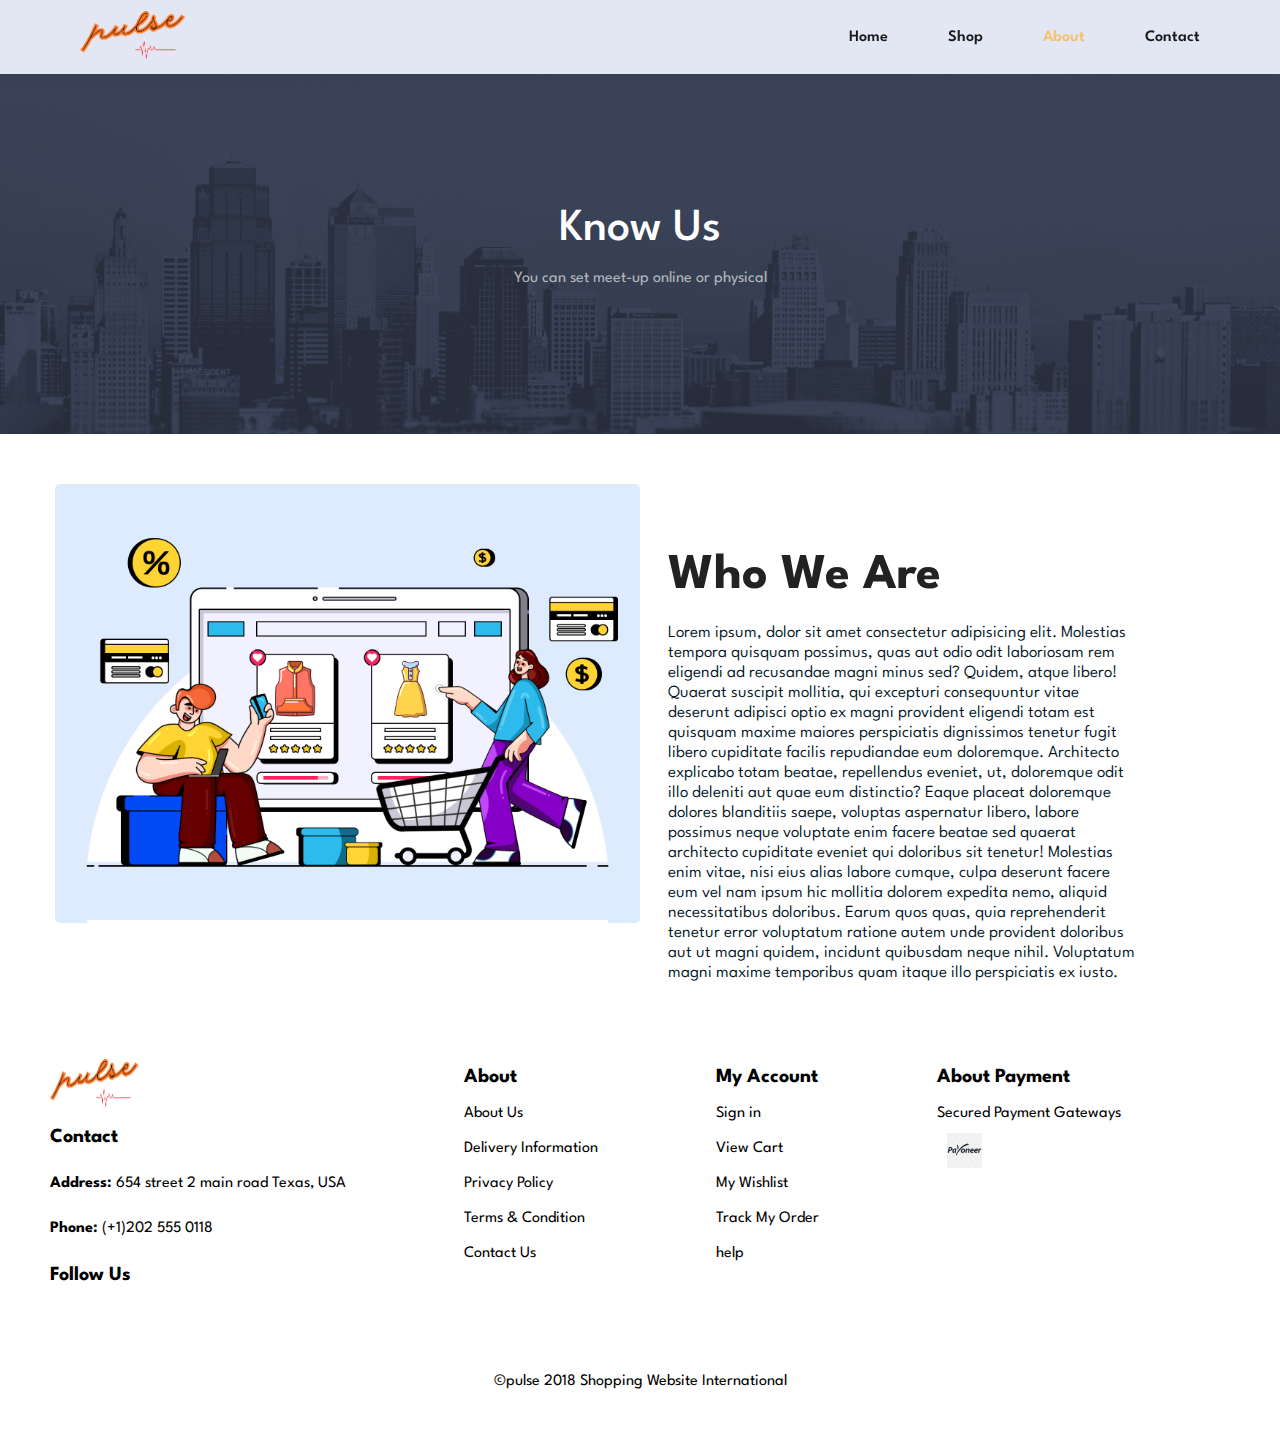
<file: ec-p/about.html>
<!DOCTYPE html>
<html lang="en">
<head>
    <meta charset="UTF-8">
    <meta name="viewport" content="width=device-width, initial-scale=1.0">
    <link rel="stylesheet" href="https://cdnjs.cloudflare.com/ajax/libs/font-awesome/6.6.0/css/all.min.css" integrity="sha512-Kc323vGBEqzTmouAECnVceyQqyqdsSiqLQISBL29aUW4U/M7pSPA/gEUZQqv1cwx4OnYxTxve5UMg5GT6L4JJg==" crossorigin="anonymous" referrerpolicy="no-referrer" />
    <link rel="stylesheet" href="style.css">
    <title>about</title>
</head>
<body>
    <section id="header">
        <a href=""><img src="img/pulse.png" class="logo" alt=""></a>
        <div class="navop">
            <ul class="pages" >
                <li><a  href="index.html">Home</a></li>
                <li><a href="shop.html">Shop</a></li>
                <li><a class="active" href="about.html">About</a></li>
                <li><a href="contact.php">Contact</a></li>




            </ul>
        </div>
      
    </section>


   <section class="shopmsg aboutmsg">

    <h2>Know Us</h2>
    <p>You can set meet-up online or physical</p>

   </section>

   <section id="aboutus">
    <div class="aboutpic">
        <img src="img/about/a6.jpg" alt="">
    </div>
    <div class="aboutdet">
        <h1>Who We Are</h1>
       <p>Lorem ipsum, dolor sit amet consectetur adipisicing elit. Molestias tempora quisquam possimus, quas aut odio odit laboriosam rem eligendi ad recusandae magni minus sed? Quidem, atque libero! Quaerat suscipit mollitia, qui excepturi consequuntur vitae deserunt adipisci optio ex magni provident eligendi totam est quisquam maxime maiores perspiciatis dignissimos tenetur fugit libero cupiditate facilis repudiandae eum doloremque. Architecto explicabo totam beatae, repellendus eveniet, ut, doloremque odit illo deleniti aut quae eum distinctio? Eaque placeat doloremque dolores blanditiis saepe, voluptas aspernatur libero, labore possimus neque voluptate enim facere beatae sed quaerat architecto cupiditate eveniet qui doloribus sit tenetur! Molestias enim vitae, nisi eius alias labore cumque, culpa deserunt facere eum vel nam ipsum hic mollitia dolorem expedita nemo, aliquid necessitatibus doloribus. Earum quos quas, quia reprehenderit tenetur error voluptatum ratione autem unde provident doloribus aut ut magni quidem, incidunt quibusdam neque nihil. Voluptatum magni maxime temporibus quam itaque illo perspiciatis ex iusto.</p>
    </div>
   </section>








    <footer>
        <div id="main">
        <div class="company">
            <img src="img/pulse.png" alt="">
            <h4>Contact</h4>
            <p><b>Address:</b> 654 street 2 main road  Texas, USA</p>
            <p><b>Phone:</b> (+1)202 555 0118</p>
            <h4>Follow Us</h4>
            <div class="social">
                <i class="fa-brands fa-facebook-f"></i>
                <i class="fa-brands fa-instagram"></i>
                <i class="fa-brands fa-whatsapp"></i>
            </div>
        </div>
        <div class="about">
            <h4>About</h4>
            <p>About Us</p>
            <p>Delivery Information</p>
            <p>Privacy Policy</p>
            <p>Terms & Condition</p>
            <p>Contact Us</p>
        </div>
        <div class="account about">
            <h4>My Account</h4>
            <p>Sign in</p>
            <p>View Cart</p>
            <p>My Wishlist</p>
            <p>Track My Order</p>
            <p>help</p>
        </div>

        <div class="payment about">
            <h4>About Payment</h4>
            <p>Secured Payment Gateways</p>
            <div class="gateway">
                <i class="fa-brands fa-cc-visa"></i>
                <i class="fa-brands fa-cc-mastercard"></i>
                <img src="img/pay/payoneer.png" alt="">
                <i class="fa-brands fa-cc-paypal"></i>
                <i class="fa-brands fa-bitcoin"></i>

            </div>
        </div>

    </div>
    <div class="copyright">
        <p>©pulse 2018 Shopping Website International</p>
    </div>
    </footer>





    <script src="dynamics.js"></script>
</body>
</html>
</file>
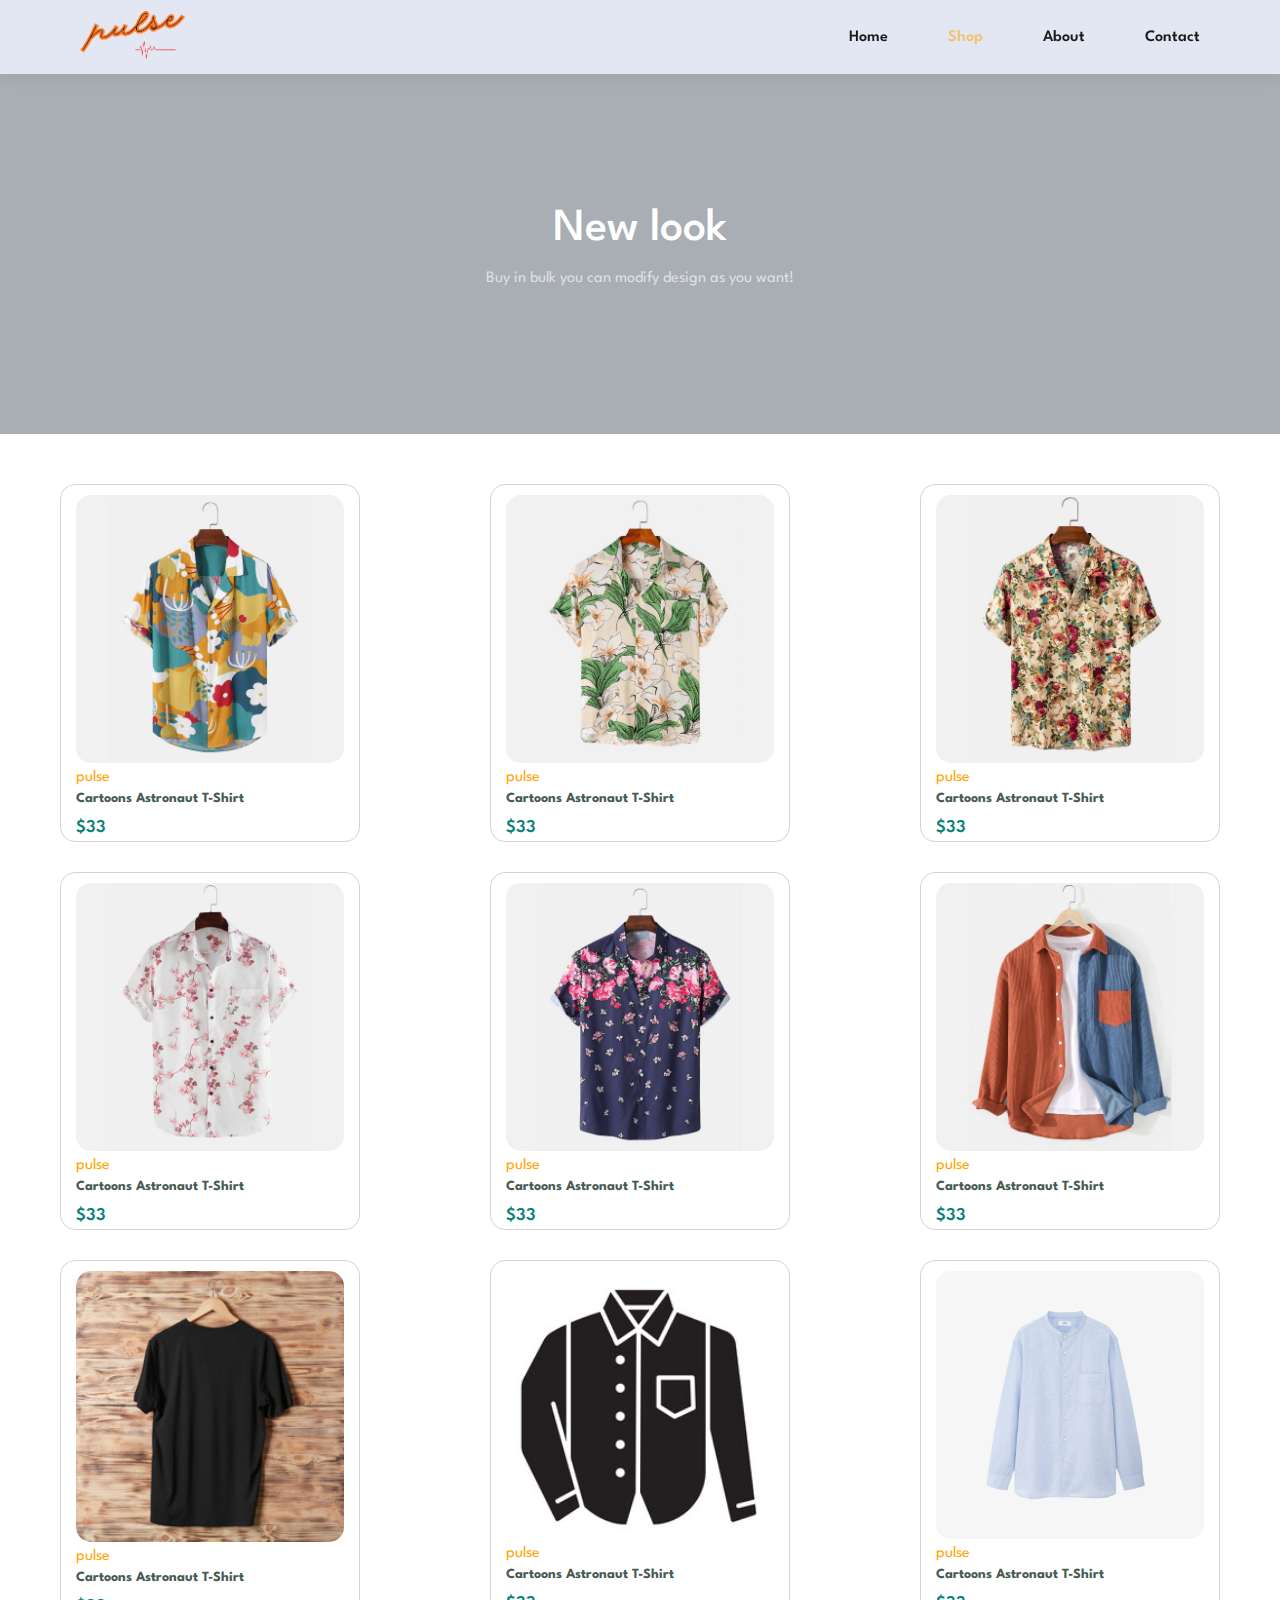
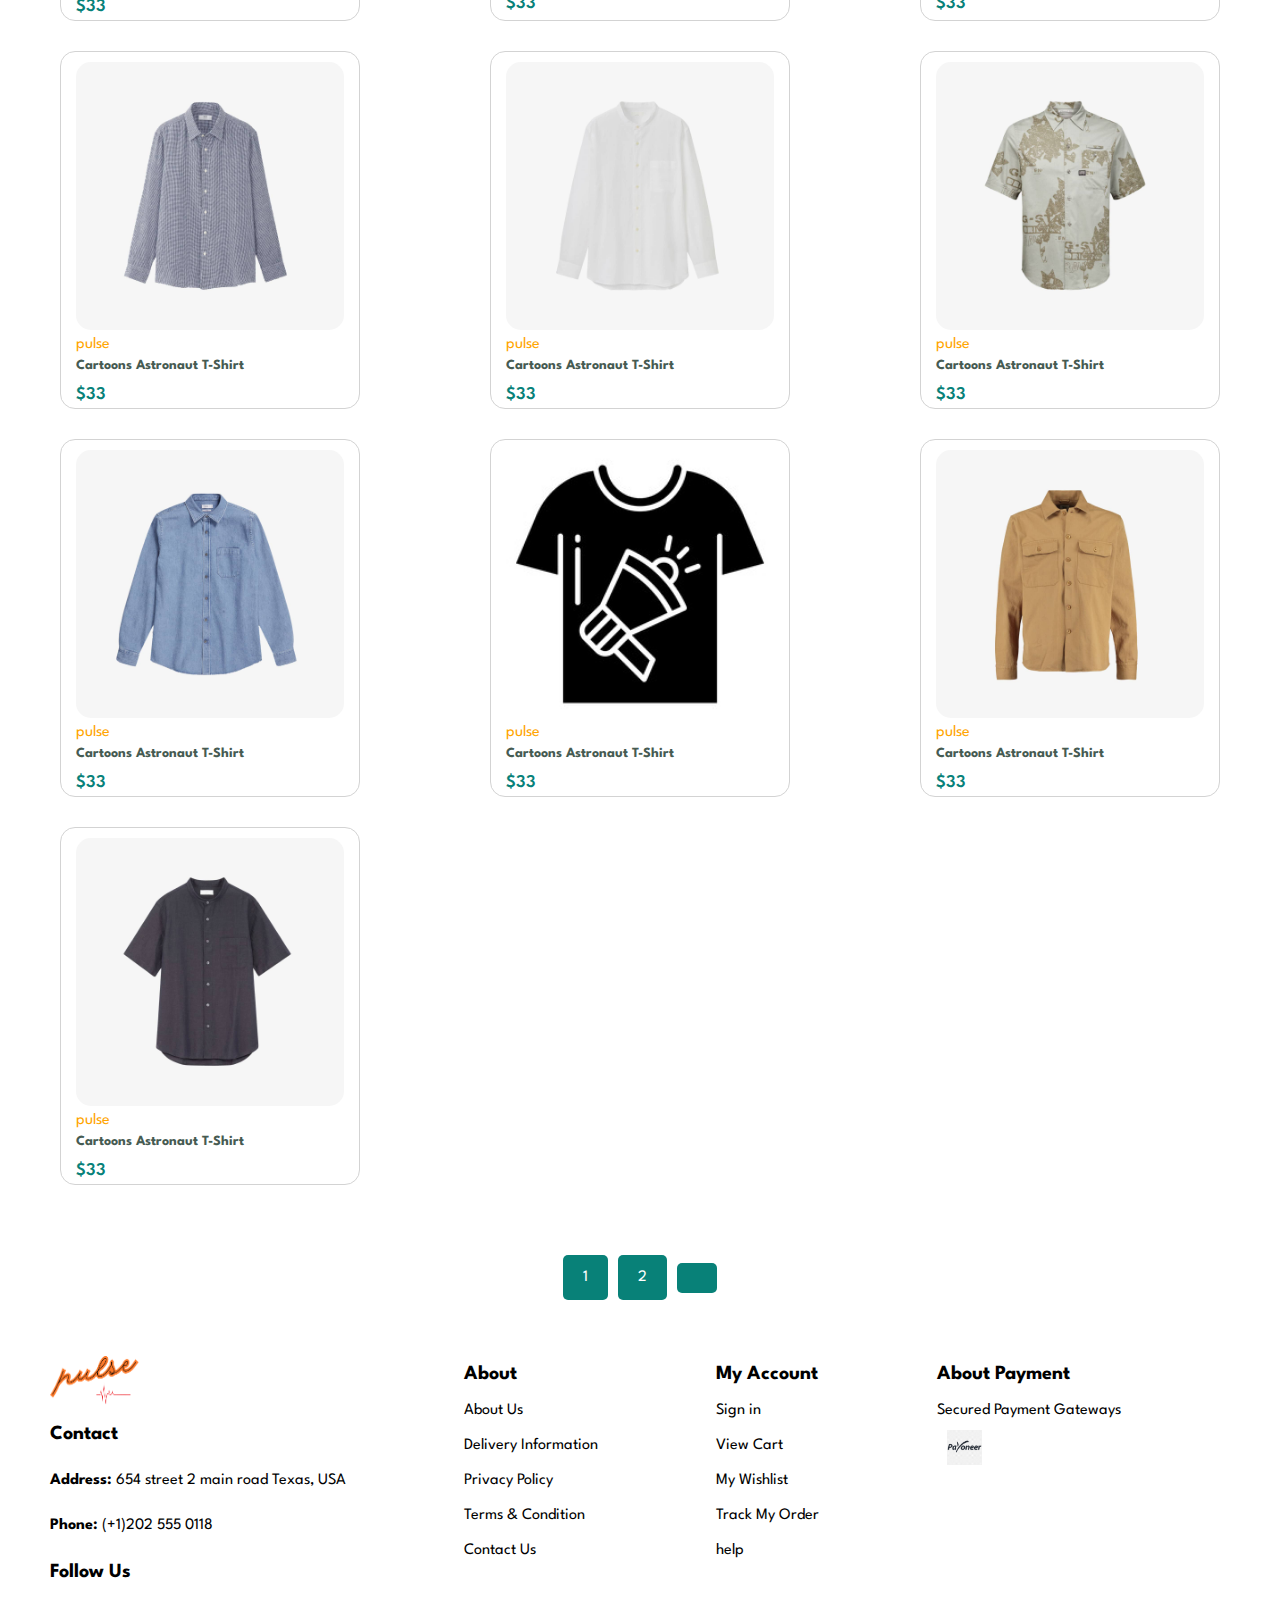
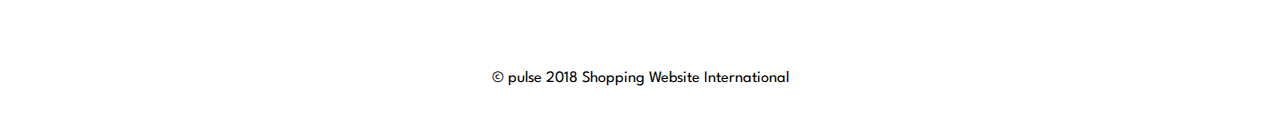
<file: ec-p/shop.html>
<!DOCTYPE html>
<html lang="en">
<head>
    <meta charset="UTF-8">
    <meta name="viewport" content="width=device-width, initial-scale=1.0">
    <link rel="stylesheet" href="https://cdnjs.cloudflare.com/ajax/libs/font-awesome/6.6.0/css/all.min.css" integrity="sha512-Kc323vGBEqzTmouAECnVceyQqyqdsSiqLQISBL29aUW4U/M7pSPA/gEUZQqv1cwx4OnYxTxve5UMg5GT6L4JJg==" crossorigin="anonymous" referrerpolicy="no-referrer" />
    <link rel="stylesheet" href="style.css">
    <title>shop</title>
</head>
<body>
    <section id="header">
        <a href=""><img src="img/pulse.png" class="logo" alt=""></a>
        <div class="navop">
            <ul class="pages">
                <li><a href="index.html">Home</a></li>
                <li><a class="active" href="shop.html">Shop</a></li>
                <li><a href="about.html">About</a></li>
                <li><a href="contact.php">Contact</a></li>




            </ul>
        </div>

    </section>


   <section class="shopmsg">
    <div class="darkness">
    <h2>New look</h2>
    <p>Buy in bulk you can modify design as you want!</p>
</div>
   </section>


    <section id="featured">

        <div id="fhead">


            <div class="bcontainer" >
                <div class="box">
                    <img src="img/products/f1.jpg" alt="">
                    <span>pulse</span>
                    <h5>Cartoons Astronaut T-Shirt</h5>
                    <div class="rate">
                        <i class="fas fa-star"></i>
                        <i class="fas fa-star"></i>
                        <i class="fas fa-star"></i>
                        <i class="fas fa-star"></i>
                        <i class="fas fa-star"></i>
                    </div>
                    <h4>$33</h4>

                </div>

            </div>


            <div class="bcontainer">
                <div class="box">
                    <img src="img/products/f2.jpg" alt="">
                    <span>pulse</span>
                    <h5>Cartoons Astronaut T-Shirt</h5>
                    <div class="rate">
                        <i class="fas fa-star"></i>
                        <i class="fas fa-star"></i>
                        <i class="fas fa-star"></i>
                        <i class="fas fa-star"></i>
                        <i class="fas fa-star"></i>
                    </div>
                    <h4>$33</h4>

                </div>

            </div>


            <div class="bcontainer">
                <div class="box">
                    <img src="img/products/f3.jpg" alt="">
                    <span>pulse</span>
                    <h5>Cartoons Astronaut T-Shirt</h5>
                    <div class="rate">
                        <i class="fas fa-star"></i>
                        <i class="fas fa-star"></i>
                        <i class="fas fa-star"></i>
                        <i class="fas fa-star"></i>
                        <i class="fas fa-star"></i>
                    </div>
                    <h4>$33</h4>

                </div>

            </div>


            <div class="bcontainer">
                <div class="box">
                    <img src="img/products/f4.jpg" alt="">
                    <span>pulse</span>
                    <h5>Cartoons Astronaut T-Shirt</h5>
                    <div class="rate">
                        <i class="fas fa-star"></i>
                        <i class="fas fa-star"></i>
                        <i class="fas fa-star"></i>
                        <i class="fas fa-star"></i>
                        <i class="fas fa-star"></i>
                    </div>
                    <h4>$33</h4>

                </div>

            </div>
            <div class="bcontainer">
                <div class="box">
                    <img src="img/products/f5.jpg" alt="">
                    <span>pulse</span>
                    <h5>Cartoons Astronaut T-Shirt</h5>
                    <div class="rate">
                        <i class="fas fa-star"></i>
                        <i class="fas fa-star"></i>
                        <i class="fas fa-star"></i>
                        <i class="fas fa-star"></i>
                        <i class="fas fa-star"></i>
                    </div>
                    <h4>$33</h4>

                </div>

            </div>
            <div class="bcontainer" >
                <div class="box">
                    <img src="img/products/f6.jpg" alt="">
                    <span>pulse</span>
                    <h5>Cartoons Astronaut T-Shirt</h5>
                    <div class="rate">
                        <i class="fas fa-star"></i>
                        <i class="fas fa-star"></i>
                        <i class="fas fa-star"></i>
                        <i class="fas fa-star"></i>
                        <i class="fas fa-star"></i>
                    </div>
                    <h4>$33</h4>

                </div>

            </div>
            <div class="bcontainer" >
                <div class="box">
                    <img src="img/products/t3.jpg" alt="">
                    <span>pulse</span>
                    <h5>Cartoons Astronaut T-Shirt</h5>
                    <div class="rate">
                        <i class="fas fa-star"></i>
                        <i class="fas fa-star"></i>
                        <i class="fas fa-star"></i>
                        <i class="fas fa-star"></i>
                        <i class="fas fa-star"></i>
                    </div>
                    <h4>$33</h4>

                </div>

            </div>
            <div class="bcontainer" >
                <div class="box">
                    <img src="img/products/t4.jpg" alt="">
                    <span>pulse</span>
                    <h5>Cartoons Astronaut T-Shirt</h5>
                    <div class="rate">
                        <i class="fas fa-star"></i>
                        <i class="fas fa-star"></i>
                        <i class="fas fa-star"></i>
                        <i class="fas fa-star"></i>
                        <i class="fas fa-star"></i>
                    </div>
                    <h4>$33</h4>

                </div>

            </div>








            <div class="bcontainer" >
                <div class="box">
                    <img src="img/products/n1.jpg" alt="">
                    <span>pulse</span>
                    <h5>Cartoons Astronaut T-Shirt</h5>
                    <div class="rate">
                        <i class="fas fa-star"></i>
                        <i class="fas fa-star"></i>
                        <i class="fas fa-star"></i>
                        <i class="fas fa-star"></i>
                        <i class="fas fa-star"></i>
                    </div>
                    <h4>$33</h4>

                </div>

            </div>


            <div class="bcontainer" >
                <div class="box">
                    <img src="img/products/n2.jpg" alt="">
                    <span>pulse</span>
                    <h5>Cartoons Astronaut T-Shirt</h5>
                    <div class="rate">
                        <i class="fas fa-star"></i>
                        <i class="fas fa-star"></i>
                        <i class="fas fa-star"></i>
                        <i class="fas fa-star"></i>
                        <i class="fas fa-star"></i>
                    </div>
                    <h4>$33</h4>

                </div>

            </div>


            <div class="bcontainer" >
                <div class="box">
                    <img src="img/products/n3.jpg" alt="">
                    <span>pulse</span>
                    <h5>Cartoons Astronaut T-Shirt</h5>
                    <div class="rate">
                        <i class="fas fa-star"></i>
                        <i class="fas fa-star"></i>
                        <i class="fas fa-star"></i>
                        <i class="fas fa-star"></i>
                        <i class="fas fa-star"></i>
                    </div>
                    <h4>$33</h4>

                </div>

            </div>


            <div class="bcontainer">
                <div class="box">
                    <img src="img/products/n4.jpg" alt="">
                    <span>pulse</span>
                    <h5>Cartoons Astronaut T-Shirt</h5>
                    <div class="rate">
                        <i class="fas fa-star"></i>
                        <i class="fas fa-star"></i>
                        <i class="fas fa-star"></i>
                        <i class="fas fa-star"></i>
                        <i class="fas fa-star"></i>
                    </div>
                    <h4>$33</h4>

                </div>

            </div>
            <div class="bcontainer" >
                <div class="box">
                    <img src="img/products/n5.jpg" alt="">
                    <span>pulse</span>
                    <h5>Cartoons Astronaut T-Shirt</h5>
                    <div class="rate">
                        <i class="fas fa-star"></i>
                        <i class="fas fa-star"></i>
                        <i class="fas fa-star"></i>
                        <i class="fas fa-star"></i>
                        <i class="fas fa-star"></i>
                    </div>
                    <h4>$33</h4>

                </div>

            </div>
            <div class="bcontainer" >
                <div class="box">
                    <img src="img/products/t5.jpg" alt="">
                    <span>pulse</span>
                    <h5>Cartoons Astronaut T-Shirt</h5>
                    <div class="rate">
                        <i class="fas fa-star"></i>
                        <i class="fas fa-star"></i>
                        <i class="fas fa-star"></i>
                        <i class="fas fa-star"></i>
                        <i class="fas fa-star"></i>
                    </div>
                    <h4>$33</h4>

                </div>

            </div>
            <div class="bcontainer" >
                <div class="box">
                    <img src="img/products/n7.jpg" alt="">
                    <span>pulse</span>
                    <h5>Cartoons Astronaut T-Shirt</h5>
                    <div class="rate">
                        <i class="fas fa-star"></i>
                        <i class="fas fa-star"></i>
                        <i class="fas fa-star"></i>
                        <i class="fas fa-star"></i>
                        <i class="fas fa-star"></i>
                    </div>
                    <h4>$33</h4>

                </div>

            </div>
            <div class="bcontainer">
                <div class="box">
                    <img src="img/products/n8.jpg" alt="">
                    <span>pulse</span>
                    <h5>Cartoons Astronaut T-Shirt</h5>
                    <div class="rate">
                        <i class="fas fa-star"></i>
                        <i class="fas fa-star"></i>
                        <i class="fas fa-star"></i>
                        <i class="fas fa-star"></i>
                        <i class="fas fa-star"></i>
                    </div>
                    <h4>$33</h4>

                </div>

            </div>





        </div>
    </section>






    <section id="nextp">
        <a href="">1</a>
        <a href="">2</a>
        <a href=""><i class="fa fa-long-arrow-alt-right"></i></a>
    </section>

    <footer>
        <div id="main">
        <div class="company">
            <img src="img/pulse.png" alt="">
            <h4>Contact</h4>
            <p><b>Address:</b> 654 street 2 main road  Texas, USA</p>
            <p><b>Phone:</b> (+1)202 555 0118</p>
            <h4>Follow Us</h4>
            <div class="social">
                <i class="fa-brands fa-facebook-f"></i>
                <i class="fa-brands fa-instagram"></i>
                <i class="fa-brands fa-whatsapp"></i>
            </div>
        </div>
        <div class="about">
            <h4>About</h4>
            <p>About Us</p>
            <p>Delivery Information</p>
            <p>Privacy Policy</p>
            <p>Terms & Condition</p>
            <p>Contact Us</p>
        </div>
        <div class="account about">
            <h4>My Account</h4>
            <p>Sign in</p>
            <p>View Cart</p>
            <p>My Wishlist</p>
            <p>Track My Order</p>
            <p>help</p>
        </div>

        <div class="payment about">
            <h4>About Payment</h4>
            <p>Secured Payment Gateways</p>
            <div class="gateway">
                <i class="fa-brands fa-cc-visa"></i>
                <i class="fa-brands fa-cc-mastercard"></i>
                <img src="img/pay/payoneer.png" alt="">
                <i class="fa-brands fa-cc-paypal"></i>
                <i class="fa-brands fa-bitcoin"></i>

            </div>
        </div>

    </div>
    <div class="copyright">
        <p>&copy pulse 2018 Shopping Website International</p>
    </div>
    </footer>





    <script src="dynamics.js"></script>
</body>
</html>
</file>
<file: ec-p/style.css>
@import url('https://fonts.googleapis.com/css2?family=League+Spartan:wght@100..900&family=Roboto:ital@1&display=swap');
*{
    margin: 0%;
    padding: 0%;
    box-sizing: border-box;
    font-family: "League Spartan", sans-serif;
}
h1{
    cursor: default;
    font-size: 50px;
    line-height: 64px;
    color: #222;
}
h2{
    cursor: default;
    font-size: 46px;
    line-height: 54px;
    color: #222;
}
h4{
    cursor: default;
    font-size: 20px;
    color: #222;
}
h6{
    cursor: default;
    font-weight: 700;
    line-height: 12px;
}
body{
    width: 100%;
}
p{
    cursor: default;
    font-size: 16px;
    color:whitesmoke;
    margin: 15px 0 20px 0;
}

a{
    text-decoration: none;
}
ul li {
    list-style: none;
}
#header img{
    height: 50px;
}
#header{
    display: flex;
    align-items: center;
    flex-wrap: wrap;
    justify-content: space-between;
    padding: 10px 80px;
    background-color: #e3e6f3;
    box-shadow: 0 5px 15px rgba(0, 0,0,0.06);
    position: sticky;
    z-index: 999;
    top: 0;
    left: 0;
}

#{
    display: none;
}

.pages{
    align-items: center;
    display: flex;
    justify-content: center;
    gap: 60px;

}
.pages li a{
    font-size: 16px;
    font-weight: 600;
    color: #1a1a1a;
    transition: 0.35s ease;
    position: relative;
}
.pages li a:hover,
.pages li a.active{
    color: rgba(255, 166, 0, 0.555);
    cursor: pointer;
}


#banner{
    background-image: url(img/heros.jpeg);
    height: 90vh;
    width: 100%;
    background-size: cover;



}
.dark{
    width: 100%;
    height: 100%;
    padding: 0% 80px;
    display: flex;
    flex-direction: column;
    align-items: flex-start;
    justify-content: center;
    background-color:rgba(0, 0, 0, 0.479);
}
#banner h4{
    cursor: default;
    margin-bottom: 15px;
}
#banner h1{
    cursor: default;
    color:#088178;
}
#banner button{
    background-image: url(img/button.png);
    background-color: transparent;
    color: rgba(0, 0, 0, 0.715);
    cursor: pointer;
    font-weight: 600;
    font-size: medium;
    border: none;
    padding: 14px 80px;
}
#featers{
    width: 100%;
    margin: 30px  0px;
    align-items: center;
    padding: 0px 55px;
    display: flex;
    flex-direction: row;
    flex-wrap: wrap;
    justify-content: space-between;
}
.fbox{
    display: flex;
    flex-direction: column;
    flex-wrap: wrap;
    width: 180px;
    margin-bottom: 27px;
    text-align: center;
    padding: 30px 0px;
    border: 1px solid lightgrey;
    box-shadow: 20px 20px 35px rgba(0, 0,0,0.06);
    border-radius: 10px;
    transition: 0.5s ease;
    background-color: #6eabda33;

}
.fbox:hover{
    box-shadow: 10px 10px 50px rgba(0, 0, 0, 0.183);
}
.fbox img{
    width: 100%;
}
.fbox h6{
    cursor: default;
    font-size: medium;
    font-weight: 600;
    color: #088178;
    background-color: #fddde4;
    padding: 9px 8px;
    margin-top: 10px;
    border-radius: 5px;
}
.fbox h6:hover{
    /* box-shadow: 0 12px 16px 0 rgba(0,0,0,0.24); */
    cursor: default;
}
.fbox:nth-child(2) h6{
    width: 100%;
    background-color: #E2E2B6;
}
.fbox:nth-child(3) h6{
    width: 100%;
    background-color: #ffae006e;
}
.fbox:nth-child(4) h6{
    width: 100%;
    background-color:#f7dcb9b2;
}
.fbox:nth-child(5) h6{
    width: 100%;
    background-color: #b5c18e79;
}
.fbox:nth-child(6) h6{
    width: 100%;
    background-color: #deac807f;
}
#featured{
    width: 100%;
    display: flex;
    flex-direction: column;
    justify-content: center;
    align-items: center;
    margin: 40px 0px;

}
#fhead{
    width: 100%;
    display: flex;
    flex-wrap: wrap;
    justify-content: space-between;
    padding: 0 60px;

}
.bcontainer{
    width: 300px;
    padding: 10px 15px;
    border: 1px solid lightgray;
    text-align: start;
    padding-bottom: 5px;
    border-radius: 15px;
  
    margin-bottom: 30px;
}
.bcontainer:hover{
}

.box img{
   width: 100%;
   border-radius: 15px;

}
.box{
    display: flex;
    flex-direction: column;
    flex-wrap: wrap;
    gap: 7px;
    position: relative;
}
.box span{
    cursor: default;
    color: orange;
    font-size: 16px;
    /* margin-top: 50px; */
}
.box h5{
    cursor: default;
    color: #465b52;
    font-size: 14px;
}
.box h4{
    cursor: default;
    font-size: 18px;
    font-weight: 600;
    color: #088179;
}
.box a i{
    background-color: #308a8437;
    border-radius:50% ;
    width: 40px;
    height: 40px;
    line-height: 40px;
    text-align: center;
    color: #1a1a1a;
    margin-left: auto;
    position: absolute;
    bottom: 15px;
    right: 0;

}
.rate i{
    color:rgba(243, 181, 25);
}

#banner2{

    display: flex;
    flex-direction: column;
    justify-content: center;
    align-items: center;
    background-image: url(img/banner/bb2.jpg);
    width: 100%;
    height: 45vh;
    text-align: center;
    margin: 50px 0px;
    gap: 15px;
    background-size: cover;
    background-position: center;
}
#banner2 h2,h4{
    cursor: default;
    color: white;
}
#banner3{
    width: 100%;
    display: flex;
    flex-direction: row;
    flex-wrap: wrap;
    justify-content: space-between;
    padding: 30px 55px;


}
.bannerbox{
    display: flex;
    flex-direction: column;
    justify-content: center;
    padding-left: 20px;
    background-image: url(img/banner/b11.jpg);
    background-size: cover;
    background-position: center;
    width: 680px;
    height: 50vh;
    gap: 10px;
    box-shadow: 20px 20px 35px rgba(0, 0,0,0.06);
}
.bannerbox p{
    cursor: default;
    color: black;
}
.bannerbox h4{
    cursor: default;
    font-size: 20px;
    font-weight: 300;
}
#banner3 .bb2{
    background-image: url(img/banner/b111.jpg);
}
.bannerbox1{
    display: flex;
    flex-direction: column;
    justify-content: center;
    padding-left: 20px;
    background-image: url(img/banner/b12.jpg);
    background-size: cover;
    background-position: center;
    min-width: 30%;
    height: 30vh;
    gap: 10px;
    box-shadow: 20px 20px 35px rgba(0, 0,0,0.06);
}
#banner3 .bb12{
    background-image: url(img/banner/b13.jpg);
}
#banner3 .bb13{

    background-image: url(img/banner/b14.jpg);
}
.bannerbox1 h2{
    cursor: default;
    margin-top: 80px;
    color: black;
    font-weight: 300;

}
.bannerbox1 h4{
    cursor: default;
    font-weight: 600;
 }

#getemail{
    background-color: #021526;
    align-items: center;
    margin: 40px 0px;
    display: flex;
    flex-wrap: wrap;
    flex-direction: row;
    align-items: center;
    justify-content: space-between;
    padding: 0 55px;
    width: 100%;
    height: 30vh;
 }
 #getemail .msg h2{
    cursor: default;
    color: white;
    font-weight: 500;
 }
 #getemail .msg p{
    cursor: default;
    color: rgba(255, 255, 255, 0.358);
 }
.emailget{
    background-color: white;
   border: transparent;
    border-radius: 5px;
 }
.emailget input{
    border: none;
    padding: 15px 130px 15px 15px;
    font-size: medium;
    outline: none;
    border-radius: 5px;
    border-top-right-radius: 0 ;
    border-bottom-right-radius: 0 ;


}
.emailget button{
    font-size: medium;
    border: none;
    padding: 15px 20px;
    background-color: #088178;
    color: white;
    font-weight: 500;
    border-radius: 5px;
    border-top-left-radius: 0 ;
    border-bottom-left-radius: 0 ;
}
footer{
    width: 100%;
}
#main{
    width: 100%;
    display: flex;
    flex-direction: row;
    flex-wrap: wrap;
    gap: 10%;
    padding: 0 50px;
    margin: 55px 0px;
}
.company{
    display: flex;
    flex-direction: column;
    gap: 10px;
    color: black;
}
.company i{
    margin-right: 8px;
}
.company h4{
    cursor: default;
    color: black;
    margin: 10px 0px;
}
.company p{
    cursor: default;
    margin: 10px 0px;
    color: black;
}
.company img{
    height: 50px;
    width: 90px;
}

.about{
    display: flex;
    flex-direction: column;

    color: black;
}
.about h4{
    cursor: default;
    color: black;
    margin: 10px 0px;
}
.about p{
    cursor: default;

    color: black;
    margin:10px 0px ;
}
.gateway{
    display: flex;
}
.gateway img{
    height: 35px;
    margin: 2px 0 0 0 ;
    display: inline-block;
}
.gateway i{
    font-size: 40px;
    padding-right: 5px;
}
.copyright{
    text-align: center;
    padding-bottom: 30px;
}

.shopmsg{
    background-image: url(https://www.shutterstock.com/image-photo/banner-concept-minimalist-fashion-clothes-600nw-2150682299.jpg);

    display: flex;
    flex-direction: column;
    justify-content: center;
    width: 100%;
    height: 40vh;
    background-repeat:no-repeat ;
    background-size: cover;
    text-align: center;
    margin-bottom: 50px;

}
.darkness{
    width: 100%;
    height:40vh ;
    background-color: #02152658;
    display: flex;
    flex-direction: column;
    justify-content: center;



}
.shopmsg h2{
    cursor: default;
    color: white;
    font-weight: 500;

}
.shopmsg p{
    cursor: default;
    color: rgba(255, 255, 255, 0.639);
}
#nextp{
    display: flex;
    align-items: center;
    justify-content: center;
    gap: 10px;

}
#nextp a{
    color: white;
    font-size: medium;
    padding: 15px 20px;
    border-radius: 5px;
    background-color: #088178;
}
#nextp a i{
    font-size: 12px;
    font-weight: 600;
}
#items{
    width: 100%;
    padding: 0 200px 0px 55px;
    display: flex;
    flex-direction: row;
    gap: 40px;
}
.itemhead{
    width: 40%;
    display: flex;
    flex-wrap: wrap;
    flex-direction: column;
    flex-wrap: wrap;
    margin-top: 30px;
}
.itemdet{
    margin-top: 80px;
    width: 60%;
    display: flex;
    flex-direction: column;
}
.itemdet h4{
    cursor: default;
    color: black;
    margin-bottom: 10px;
    font-weight: 600;
    font-size: 1.5rem;
}
.itemdet h2{
    cursor: default;
    margin-top: 10px;
    font-weight: 600;
    font-size: 2.1rem;
    margin-bottom: 0;

}
.itemdet p{
    color:black;
    cursor: default;
    line-height: 22px;
    font-size: 1.1rem;
    font-weight: 350;
}
.singleitem {
    width: 100%;
}
.singleitem img{
    width: 100%;
}
.itemrow{
    margin-top: 10px;
    width: 100%;
    display: flex;
    flex-direction: row;
    flex-wrap: wrap;
    justify-content: space-between;
}
.itbox{
    width: 23%;
}
.itbox img{
    width: 100%;
}
select{
    width: 100px;
    font-size: medium;
    color: rgba(0, 0, 0, 0.687);
    padding: 4px 0 4px 5px;
    margin-bottom: 10px;
    border-radius: 5px;
}

.addcarthead{
    display: flex;
    gap: 10px;
    margin-bottom: 50px;
}
.quant{
    border: 1px solid rgba(0, 0, 0, 0.651);
    padding-left: 5px;
    outline: none;
    width: 50px;
    border-radius: 3px;
    font-size: medium;
    font-weight: 500;
}
.addcarthead button{
    padding: 10px 20px;
    font-size: medium;
    color: white;
    background-color: #088178;
    border: none;
    border-radius: 3px;
}
.aboutmsg{
    background-image: url(img/about/banner.png);
}

#aboutus{
    width: 100%;
    margin: 30px 0px;
    padding: 0px 55px;
    display: flex;
    flex-direction: row;
    flex-wrap: wrap;
    gap: 28px;
}
.aboutpic{
    width: 50%;
}
.aboutpic img{
    border-radius: 5px;
    width: 100%;
}
.aboutdet{
    padding-top: 60px;
    width: 40%;
}
.aboutdet p{
    color: #021526;
    cursor: default;
    font-size: 17px;
    font-weight: 350;
    line-height: 20px;
}

#contactus{
    width: 100%;
    display: flex;
    flex-direction: row;
    flex-wrap: wrap;
    margin: 30px 0px;
    padding: 0px 55px;
}
.contactdet{
    width: 50%;
    display: flex;
    flex-direction: column;
    gap: 10px;

}
.contactdet p {
    cursor: default;
    font-size: 16px;
    color: #465b52;
    margin: 15px 0 12px 0;
}
.contactdet h4 {
    cursor: default;
    font-size: 16px;
    color: #465b52;
    margin: 15px 0 12px 0;
}
 .cbox{
    display: flex;
    flex-direction: row;
    gap: 20px;
    align-items: center;
    justify-content: flex-start;
    text-align: center;
    display: inline-flex;
}
.contactloc{
    width: 50%;
    display: flex;
    flex-wrap: wrap;
}
iframe{
    border-radius: 5px;
}
#contactform{
    width: 100%;
    padding: 30px 55px;
}
#contactform h1{
    font-weight: 500;
}
#contactform form{
    width: 60%;
    display: flex;
    margin-top: 20px;
    flex-direction: column;
    gap: 20px;
}
#contactform form input{
    height: 40px;
    border: 2px solid lightgray;
    padding-left: 10px;
    font-size: medium;
}

#contactform form textarea{
    padding: 10px ;
    border: 2px solid lightgray;
    outline: none;
    font-size: medium;
    resize: none;
    height: 25vh;

}
#contactform form input .dsubmit{
    background-color: #088178;
    width: 100px;
    padding: 10px 30px;
    color: white;
    border: none;
    border-radius: 5px;

}
/* cart */

#carthead{
    margin: 40px;
    width: 100%;
    height: 30vh;
    padding: 0 55px;
    display: flex;
    flex-direction: row;
    flex-wrap: wrap;
    align-items: flex-start;
    justify-content: space-evenly;
}
.cartbox{
    display: flex;
    flex-direction: column;
    align-items: center;
    justify-content: space-between;
  gap: 60px;

}
.imagehead{
    display: flex;
    flex-direction: column;
    align-items: center;
    justify-content: space-between;
    gap: 20px;
}
.cartbox h4{
    color: black;
}
.imgbox {
    width: 70px;
}
.imgbox img{
    width: 100%;
}
.phead{
    display: flex;
    flex-direction: column;
    align-items: center;
    justify-content: space-between;
gap: 40px;
}
.phead h4{
    color: black;
}
.phead p{
    color: black;
}
.quantbox input{
    width: 60px;
    /* padding: 10px 20px 10px 20px; */
    padding: 8px 5px 8px 10px;
    font-size: medium;
    outline: none;
}
.quanthead{
    display: flex;
    flex-direction: column;
    align-items: center;
    justify-content: space-between;
gap: 50px;
}
.totalh{
    margin-top: 100px;
    display: flex;
    flex-wrap: wrap;
    width: 100%;
    justify-content: center;
    padding: 0px 55px;
}
.copyright p{
    color: black;
}
#carthead{
    margin: none;
}
.tabledata p{
    color: black;
}
.crthead{
    width: 40%;
    padding: 30px;
    border: 2px solid lightgray;
}
.crthead table{
    margin: 20px 0px;
    border-collapse: collapse;
    width: 100%;

}
.crthead table td{
    width: 50px;
    border: 1px solid lightgray;
    padding: 10px;
    font-size: 16px;
}
.crthead h3{
    font-size: 2rem;
    font-weight: 500;
}
.crthead button{
    font-size: medium;
    padding: 10px 20px;
    border: none;
    border-radius: 5px;
    background-color: #088178;
    color: white;

}
.crthead button:hover{
    box-shadow: 0 8px 16px 0 rgba(0,0,0,0.2), 0 6px 20px 0 rgba(0,0,0,0.19);
}

/* media query */
@media (max-width:799px) {



     .activate{
        display: flex;
    }
    #dropdown{
        padding-left: 20px;

    }
    #mobile-d{
        display: flex;

    }
    #mobile-d i{
        font-size: 25px;
        color: black;
    }
    #close{
        font-size: 25px;
        display: flex;
        position: fixed;
        top: 30px;
    }
    #shopbag{
        display: none;
    }

    #banner{
        background-position: top 25% right -120px;
        padding:  0px 30px;
    }
    #banner2{
        height: 20vh;
    }
    #banner3 {
        width: 100%;
        display: flex;
        flex-direction: row;
        flex-wrap: wrap;
        padding: 30px 55px;
    }
    .bannerbox1{

        width: 30%;
        gap: 2px;

    }
    .bannerbox{
        margin-bottom: 30px;
    }
    #getemail {

        flex-wrap: wrap;
        padding: 15px 55px;

        height: 31vh;
    }
    /* #featers{
        justify-content: center;
    } */

    /* single product */

    #items {

        padding: 15px 200px 0px 55px;
    }

    /* for about page */
    #aboutus {
        width: 100%;
        margin: 30px 0px;
        padding: 0px 55px;
        display: flex;
        flex-direction: column;
        flex-wrap: wrap;
        gap: 28px;
    }
    .aboutpic {
        width: 100%;
    }
    .aboutdet {
        padding-top: 8px;
        width: 91%;
    }
    .about {
        margin-top: 60px;
        display: flex;
        flex-direction: column;
        color: black;
    }
    /* for contact page */
    .contactdet p {
        font-size: 16px;
        color: #465b52;
        margin: -11px -48px -11px 0;
    }
    #contactus {
        gap: 50px;
            /* padding: 0px 30px; */
    }
    .contactdet {
        width: 100%;
        display: flex;
        flex-direction: column;
        gap: 24px;
    }
    .contactdet h2{
        font-size: 35px;
    }
    .contactdet h4 {
        font-size: 16px;
        color: #465b52;
        margin: 0;
    }
    .contactdet p {
        font-size: 16px;
        color: #465b52;
        margin: -11px -48px -11px 0;
        text-align: left;
    }
    .contactloc {
        width: 100%;
        display: flex;
        flex-wrap: wrap;
    }
    #carthead{
        margin: 0;
    }
    .totalh{

        margin-top: 28px;
    }
    .crthead {
        width: 70%;

    }
/*
    #contactform{
        padding: 0px 30px;
    } */

}
@media (max-width:477px) {
  .pages{
    display: flex;
  }
     #featers{
        justify-content: center;
    }
    #header{
        padding: 9px 20px;
    }
    #banner {
        background-position: top 25% right -309px;
        padding: 0px 10px;
    }
    h2 {
        font-size: 32px;

    }
    h1 {
        font-size: 40px;
        line-height: 46px;
        color: #222;
    }
    #fhead {
       justify-content: space-between;
        padding: 0 19px;
    }
    .fbox{
        width: 150px;
        gap: 20px;
    }
    .bcontainer{
        width: 160px;
        padding: 5px 7px;
    }
    #featers{
        padding: 0px 20px;
        gap: 25px;
    }
    #banner2 {
        height: 42vh;
    }
    #banner3 {

        justify-content: center;
        gap: 14px;
        padding: 13px 11px;
    }
    .bannerbox1{
        padding-left: 6px;
    margin-bottom: 18px;
        width: 98%;
    }
    .bannerbox1 h2{
        font-size: 20px;
    }
    #getemail{
         padding: 8px 26px;
        height: 31vh;
    }

    #getemail input{
        padding: 15px 30px 15px 15px;
    }

    #main {
        gap: 21%;
        padding: 36px 25px;
        margin: 55px 0px;
    }

    .company {
        margin-bottom: 34px;

    }
    .about {
        margin-bottom: 22px;
    }
    .company p {
        margin: -1px 0px;
        line-height: 27px;
    }


    /* single product */
    #items {
        width: 100%;
        /* padding: 0 200px 0px 55px; */
        padding:  20px 10px;
        display: flex;
        flex-direction: column;
       gap: 0px;
    }
    .itemhead {
        width: 100%;
        display: flex;
        /* flex-wrap: wrap; */
        flex-direction: column;
        /* flex-wrap: wrap; */
    }
    .itemdet {
        margin-top: 32px;
        width: 100%;
        padding: 0px 15px;
        display: flex;
        flex-direction: column;
    }

    /* for about page */
    #aboutus {
        width: 100%;
        margin: 30px 0px;
        padding: 0px 14px;

        flex-direction: column;

    }
    #main {
        gap: 9%;
        padding: -12px 50px;
        margin: -21px 0px;
    }
    .company {
        margin-bottom: -24px;
    }
    .shopmsg {

        height: 22vh;

    }

    /* for contact page */
    #contactus {
        gap: 50px;
        padding:  0px 60px 0px 15px;
    }
    .contactloc{
        height: 35vh;
    }
    .contactloc iframe{
        height: 100%;
    }
    .contactdet h2 {
        display: none;
        font-size: 20px;
    }
    #contactform{
        padding:  0px 60px 0px 15px;
    }
    #contactform form {
        width: 92%;

    }
    #contactform h1{
        font-size: 27px;
    }

    /* cart */
    .producth{
        display: none;
    }
    #carthead{
        padding: 0% 3px;
    }
    .totalh{
        padding: 0;
    }
    .crthead {
        margin-top: 52px;
        padding: 17px;
        width: 83%;
        border: none;
    }
    .crthead h3{
        font-size: 25px;
    }
}
</file>
